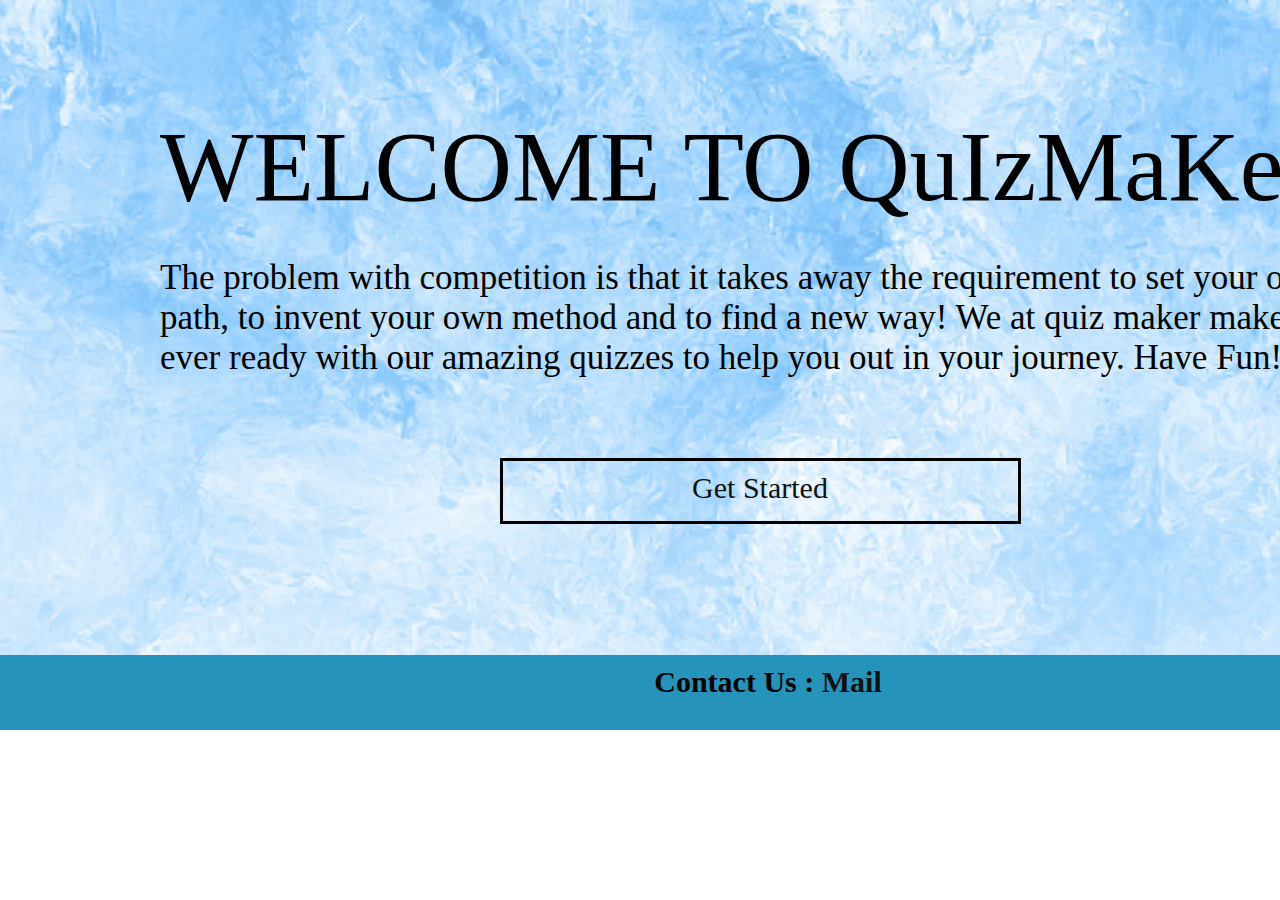
<file: index.html>
<!DOCTYPE html>
<html>
<head>
	<meta charset="utf-8">
	<meta name="viewport" content="width=device-width, initial-scale=1">
	<title>Quiz Maker</title>
    <link rel="stylesheet" href="styles.css">
    <link rel="icon" href="Images/icon.png">
</head>
<body>
    <header id="header">
        <div class="overlay"></div>
        <div class="main">
            <div class="title-and-desc">
                <div class="title">
                    WELCOME TO QuIzMaKeR
                </div>
                <div class="desc">
                    The problem with competition is that it takes away the requirement to set your own path, to invent your own method and to 
                    find a new way! We at quiz maker make you ever ready with our amazing quizzes to help you out in your journey. Have Fun!
                </div>
            </div>
            <a href="subjects.html">
                <div class="start">Get Started</div>
            </a>
        </div>
        <div class="contact">
            <h3>Contact Us : </h3><a target="_blank" href="mailto:quizmaker@gmail.com"><h3 class="mail">Mail</h3></a>
        </div>
    </header>
</body>
</html>
</file>
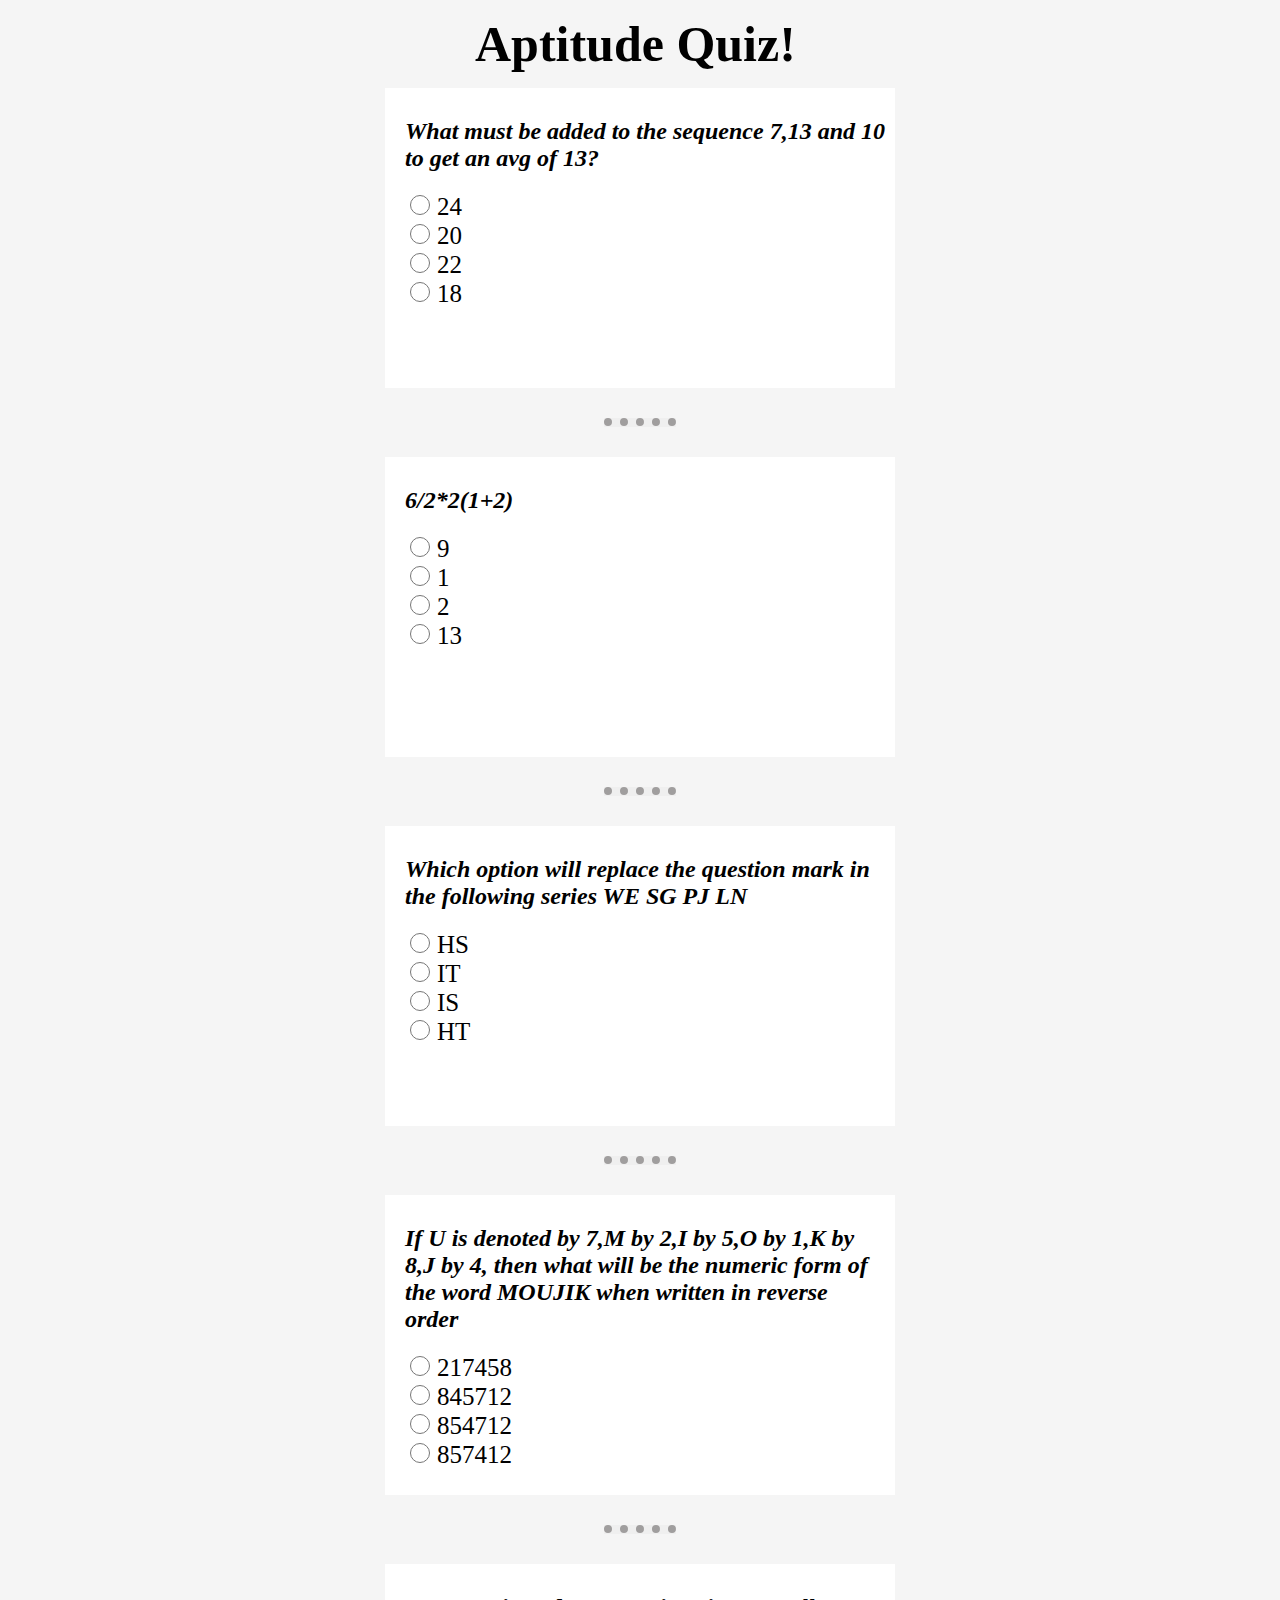
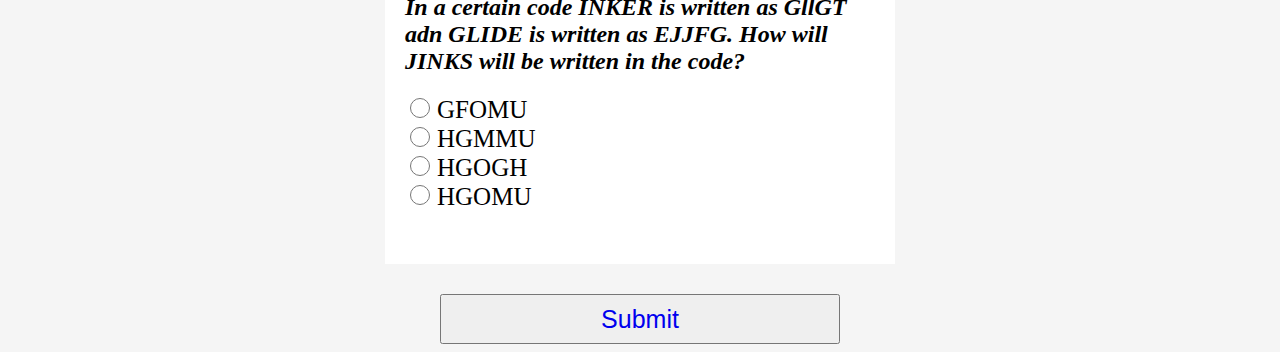
<file: quiz_aptitude.html>
<!DOCTYPE html>
<html>
    <head>
        <meta charset="UTF-8">
        <title>Aptitude Quiz</title>
        <link rel="icon" href="Images/icon.png">
        <style>
            .line {
                  border-style: dotted;
                  height: 0;
                  border-color: rgb(160, 158, 158);
                  display: block;
                  margin: auto;
                  border-top-width: 8px;
                  border-left-width: 0px;
                  padding-bottom: 0px;
                  border-right-width: 0px;
                  border-bottom-width: 0px;
                  width: 72px;;
                  background-color: none;
                  margin-top: 30px;
                  margin-bottom: 30px;
                  }
           
            #div1{
            width: 480px;
            height: 280px;
            display: block;
            padding: 10px;
            margin: auto;
            background-color:white;
            padding-left: 20px;
            
          }
          input[type=radio] {
            width: 20px;
            height: 20px;}
        .heading {
            width: 330px;
            display: block;
            margin: auto;
            margin-top: 15px;
            margin-bottom: 15px;
            font-size: 50px;
        }
          h2{
              font-style:italic;
          }
          
          button {
            display: block;
            width: 400px;
            height: 50px;
            margin: auto;
            margin-top: 30px;
            font-size: 25px;
        }
         button :hover {
             background-color: grey;
         } 

        </style>
        </head>
        <h1 class="heading">Aptitude Quiz!</h1>
        <body style="background-color:WhiteSmoke;">
        <div id="div1" >
            <p><b><h2>What must be added to the sequence 7,13 and 10 to get an avg of 13?</h2></b> </p>
           
            <input type="radio" id="1" name="q1" value="1">
            <label for="html" style="font-size: 25px;">24</label><br>
            <input type="radio" id="2" name="q1" value="2">
            <label for="html" style="font-size: 25px;">20</label><br>
            <input type="radio" id="3" name="q1" value="3">
            <label for="html" style="font-size: 25px;">22</label><br>
            <input type="radio" id="4" name="q1" value="4">
            <label for="html" style="font-size: 25px;">18</label><br>
            <script type="text/javascript">
                function a(){
                    window.marks=0;
                    b();
                }
            </script>
            <script type="text/javascript">
                function b(){
                    if (document.getElementById('3').checked) {
                        window.marks+=1;
                        c();
                    }
                }
            </script>
        </div>
        <button class="line"></button>
        <div id="div1">
            <p><b><i><h2>6/2*2(1+2)</h2> </i></b> </p>
            
            
            <input type="radio" id="5" name="9" value="5">
            <label for="html" style="font-size: 25px;">9</label><br>
            <input type="radio" id="6" name="9" value="6">
            <label for="html" style="font-size: 25px;">1</label><br>
            <input type="radio" id="7" name="9" value="7">
            <label for="html" style="font-size: 25px;">2</label><br>
            <input type="radio" id="8" name="9" value="8">
            <label for="html" style="font-size: 25px;">13</label><br>
            <script type="text/javascript">
                function c(){
                    if (document.getElementById('5').checked) {
                        window.marks+=1;
                        d();
                    }
                }
            </script>
        </div>
       <button class="line"></button>
        <div id="div1">
            <p><b><i><h2>Which option will replace the question mark in the following series WE SG PJ LN </h2> </i></b> </p>
            
            
            <input type="radio" id="9" name="IS" value="9">
            <label for="html" style="font-size: 25px;">HS</label><br>
            <input type="radio" id="10" name="IS" value="10">
            <label for="html" style="font-size: 25px;">IT</label><br>
            <input type="radio" id="11" name="IS" value="11">
            <label for="html" style="font-size: 25px;">IS</label><br>
            <input type="radio" id="12" name="IS" value="12">
            <label for="html" style="font-size: 25px;">HT</label><br>
            <script type="text/javascript">
                function d(){
                    if (document.getElementById('11').checked) {
                        window.marks+=1;
                        e();
                    }
                }
            </script>
        </div>
        <button class="line"></button>
        <div id="div1">
            <p><b><i><h2>If U is denoted by 7,M by 2,I by 5,O by 1,K by 8,J by 4, then what will be the numeric form of the word MOUJIK when written in reverse order</h2> </i></b> </p>
            
            
            <input type="radio" id="13" name="217" value="13">
            <label for="html" style="font-size: 25px;">217458</label><br>
            <input type="radio" id="14" name="217" value="14">
            <label for="html" style="font-size: 25px;">845712</label><br>
            <input type="radio" id="15" name="217" value="15">
            <label for="html" style="font-size: 25px;">854712</label><br>
            <input type="radio" id="16" name="217" value="16">
            <label for="html" style="font-size: 25px;">857412</label><br>
            <script type="text/javascript">
                function e(){
                    if (document.getElementById('13').checked) {
                        window.marks+=1;
                    }
                    f();
                }
            </script>
        </div>
       <button class="line"></button>
        <div id="div1">
            <p><b><i><h2>In a certain code INKER is written as GllGT adn GLIDE is written as EJJFG. How will JINKS will be written in the code?</h2> </i></b> </p>
            
            
            <input type="radio" id="17" name="fav_language" value="17">
            <label for="html" style="font-size: 25px;">GFOMU</label><br>
            <input type="radio" id="18" name="fav_language" value="18">
            <label for="html" style="font-size: 25px;">HGMMU</label><br>
            <input type="radio" id="19" name="fav_language" value="19">
            <label for="html" style="font-size: 25px;">HGOGH</label><br>
            <input type="radio" id="20" name="fav_language" value="20">
            <label for="html" style="font-size: 25px;"> HGOMU</label><br>
            <script type="text/javascript">
                function f(){
                    if (document.getElementById('20').checked) {
                        window.marks+=1;
                    }
                }
            </script>
        </div>
        <button onclick="a()">
            <a href="result.html" style="text-decoration: none;">Submit</a>
        </button>
    </body>
</html>
</file>
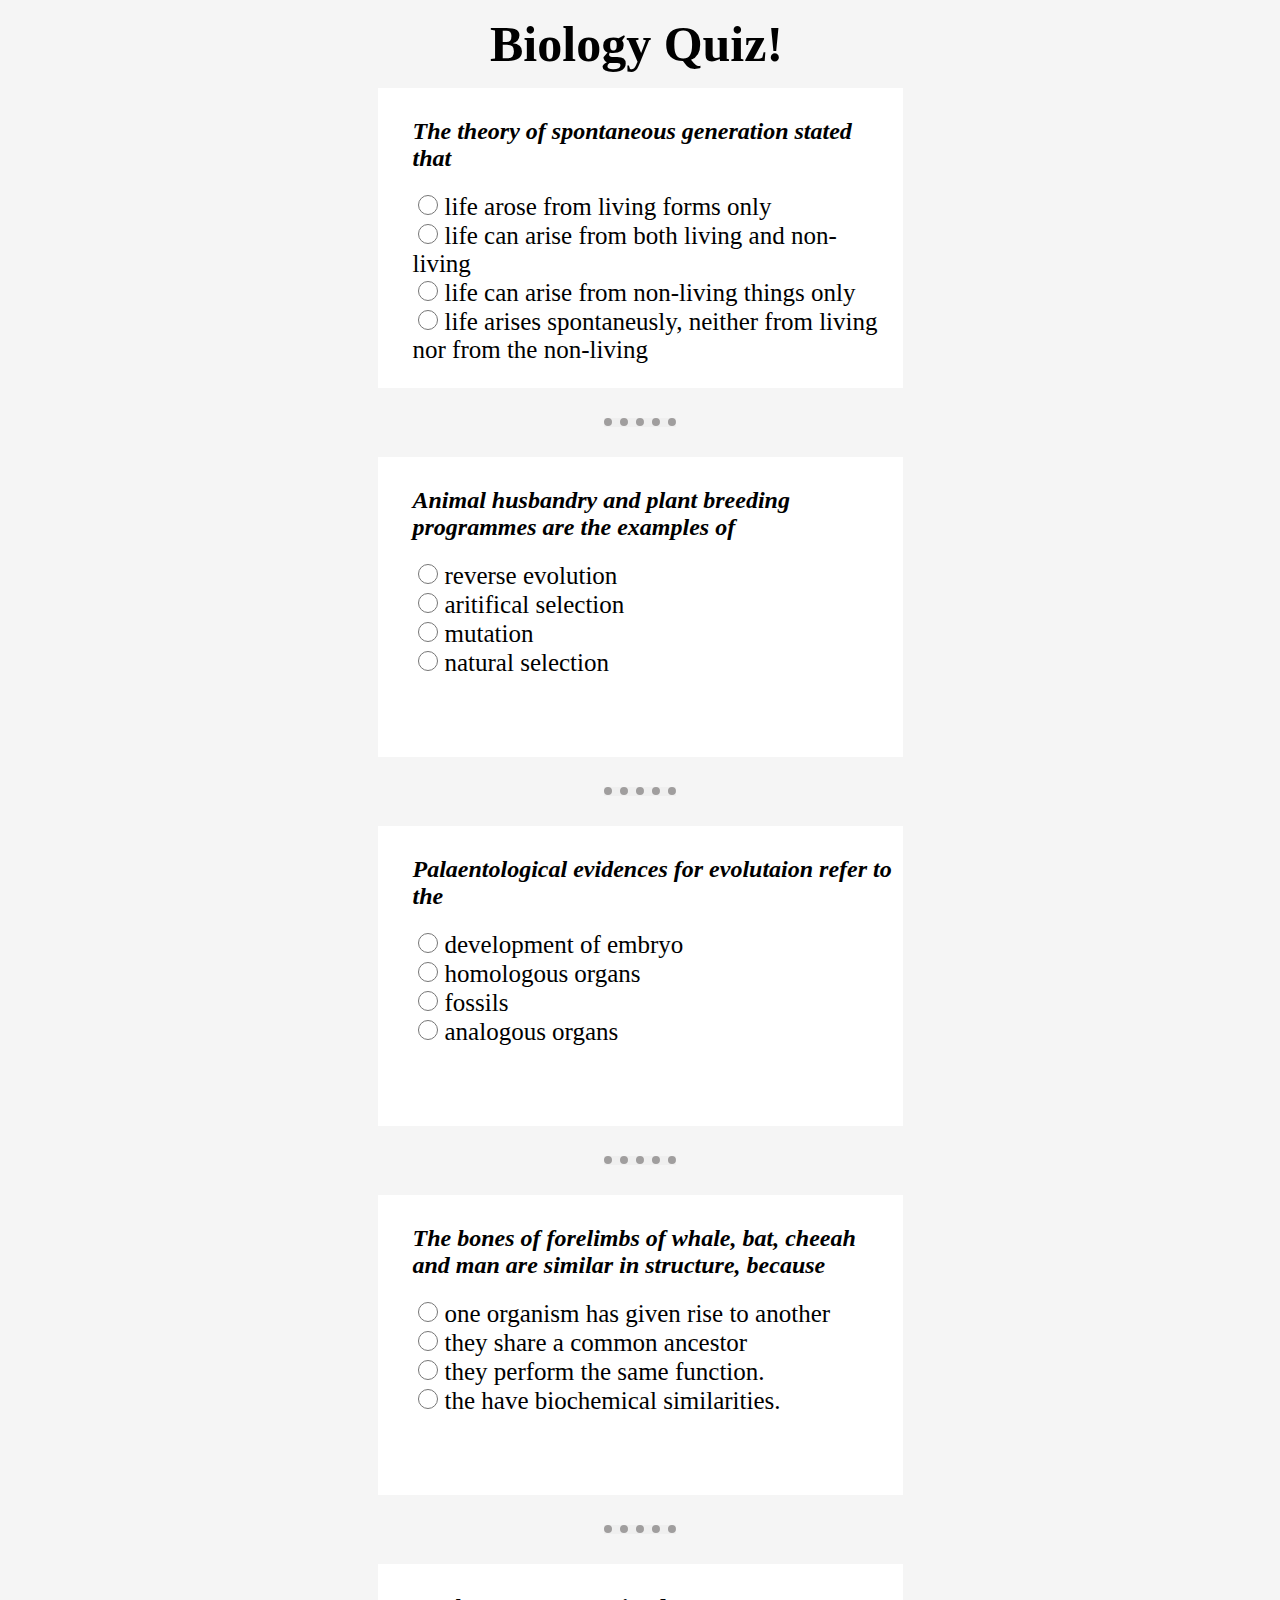
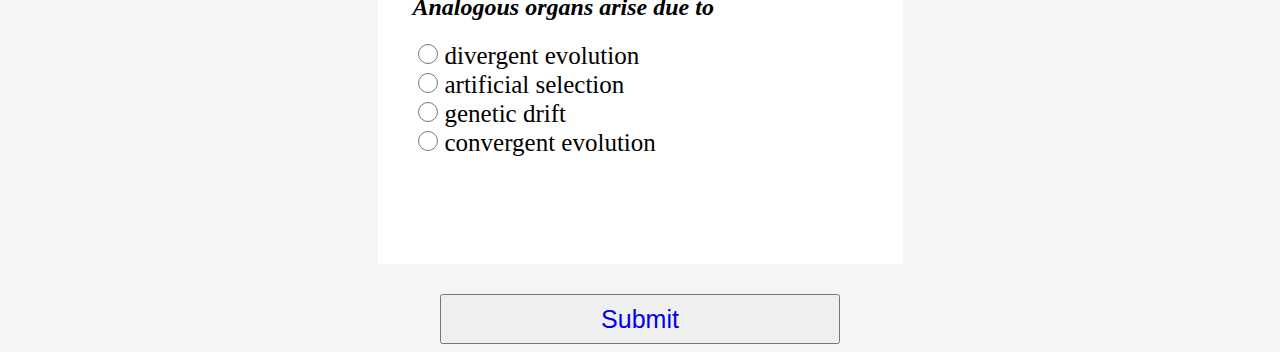
<file: quiz_biology.html>
<!DOCTYPE html>
<html>
    <head>
        <meta charsert="UTF-8">
        <title>Biology Quiz</title>
        <link rel="icon" href="Images/icon.png">
        <link rel="Js" href="timer.js">
        <style>
            .line {
                  border-style: dotted;
                  height: 0;
                  border-color: rgb(160, 158, 158);
                  display: block;
                  margin: auto;
                  border-top-width: 8px;
                  border-left-width: 0px;
                  padding-bottom: 0px;
                  border-right-width: 0px;
                  border-bottom-width: 0px;
                  width: 72px;
                  background-color: none;
                  margin-top: 30px;
                  margin-bottom: 30px;
                  }
           
            #div1{
            width: 480px;
            height: 280px;
            display: block;
            padding: 10px;
            margin: auto;
            background-color:white;
            padding-left: 35px;
            
          }
          input[type=radio] {
            width: 20px;
            height: 20px;}
        .heading {
            width: 300px;
            display: block;
            margin: auto;
            margin-top: 15px;
            margin-bottom: 15px;
            font-size: 50px;
        }
          h2{
              font-style:italic;
          }
          .timer {
              display: block;
              width: 80px;
              font-size: 25px;
              margin: auto;
          }
          button {
            display: block;
            width: 400px;
            height: 50px;
            margin: auto;
            margin-top: 30px;
            font-size: 25px;
        }
         button :hover {
             background-color: grey;
         }

        </style>
        </head>
        
        <h1 class="heading">Biology Quiz!</h1>
        
    <body style="background-color:WhiteSmoke;">
        <div id="div1" >
            <p><b><h2>The theory of spontaneous generation stated that</h2></b> </p>
           
            <input type="radio" id="1" name="first" value="HTML">
            <label for="html" style="font-size: 25px;">life arose from living forms only</label><br>
            <input type="radio" id="2" name="first" value="HTML">
            <label for="html" style="font-size: 25px;">life can arise from both living and non-living</label><br>
            <input type="radio" id="3" name="first" value="HTML">
            <label for="html" style="font-size: 25px;">life can arise from non-living things only</label><br>
            <input type="radio" id="4" name="first" value="HTML">
            <label for="html" style="font-size: 25px;">life arises spontaneusly, neither from living nor from the non-living</label><br>
            <script type="text/javascript">
                function a(){
                    window.marks=0;
                    b();
                }
            </script>
            <script type="text/javascript">
                function b(){
                    if (document.getElementById('3').checked) {
                        window.marks+=1;
                    }
                    c();
                }
            </script>
        </div>
        <button class="line"></button>
        <div id="div1">
            <p><b><i><h2>Animal husbandry and plant breeding programmes are the examples of</h2> </i></b> </p>
            
            
            <input type="radio" id="5" name="second" value="HTML">
            <label for="html" style="font-size: 25px;">reverse evolution</label><br>
            <input type="radio" id="6" name="second" value="HTML">
            <label for="html" style="font-size: 25px;">aritifical selection</label><br>
            <input type="radio" id="7" name="second" value="HTML">
            <label for="html" style="font-size: 25px;">mutation</label><br>
            <input type="radio" id="8" name="second" value="HTML">
            <label for="html" style="font-size: 25px;">natural selection</label><br>
            <script type="text/javascript">
                function c(){
                    if (document.getElementById('8').checked) {
                        window.marks+=1;
                    }
                    d();
                }
            </script>
        </div>
       <button class="line"></button>
        <div id="div1">
            <p><b><i><h2>Palaentological evidences for evolutaion refer to the</h2> </i></b> </p>
            
            
            <input type="radio" id="9" name="third" value="HTML">
            <label for="html" style="font-size: 25px;">development of embryo</label><br>
            <input type="radio" id="10" name="third" value="HTML">
            <label for="html" style="font-size: 25px;">homologous organs</label><br>
            <input type="radio" id="11" name="third" value="HTML">
            <label for="html" style="font-size: 25px;">fossils</label><br>
            <input type="radio" id="12" name="third" value="HTML">
            <label for="html" style="font-size: 25px;">analogous organs</label><br>
            <script type="text/javascript">
                function d(){
                    if (document.getElementById('11').checked) {
                        window.marks+=1;
                    }
                    e();
                }
            </script>
        </div>
        <button class="line"></button>
        <div id="div1">
            <p><b><i><h2>The bones of forelimbs of whale, bat, cheeah and man are similar in structure, because</h2> </i></b> </p>
            
            
            <input type="radio" id="13" name="fourth" value="HTML">
            <label for="html" style="font-size: 25px;">one organism has given rise to another</label><br>
            <input type="radio" id="14" name="fourth" value="HTML">
            <label for="html" style="font-size: 25px;">they share a common ancestor</label><br>
            <input type="radio" id="15" name="fourth" value="HTML">
            <label for="html" style="font-size: 25px;">they perform the same function.</label><br>
            <input type="radio" id="16" name="fourth" value="HTML">
            <label for="html" style="font-size: 25px;">the have biochemical similarities.</label><br>
            <script type="text/javascript">
                function e(){
                    if (document.getElementById('14').checked) {
                        window.marks+=1;
                    }
                    f();
                }
            </script>
        </div>
       <button class="line"></button>
        <div id="div1">
            <p><b><i><h2>Analogous organs arise due to</h2> </i></b> </p>
            
            
            <input type="radio" id="17" name="fifth" value="HTML">
            <label for="html" style="font-size: 25px;">divergent evolution</label><br>
            <input type="radio" id="18" name="fifth" value="HTML">
            <label for="html" style="font-size: 25px;">artificial selection</label><br>
            <input type="radio" id="19" name="fifth" value="HTML">
            <label for="html" style="font-size: 25px;">genetic drift</label><br>
            <input type="radio" id="20" name="fifth" value="HTML">
            <label for="html" style="font-size: 25px;"> convergent evolution</label><br>
            <script type="text/javascript">
                function f(){
                    if (document.getElementById('20').checked) {
                        window.marks+=1;
                    }
                }
            </script>
        </div>
        <button onclick="a()">
            <a href="result.html" style="text-decoration: none;">Submit</a>
        </button>
    </body>
</html>
</file>
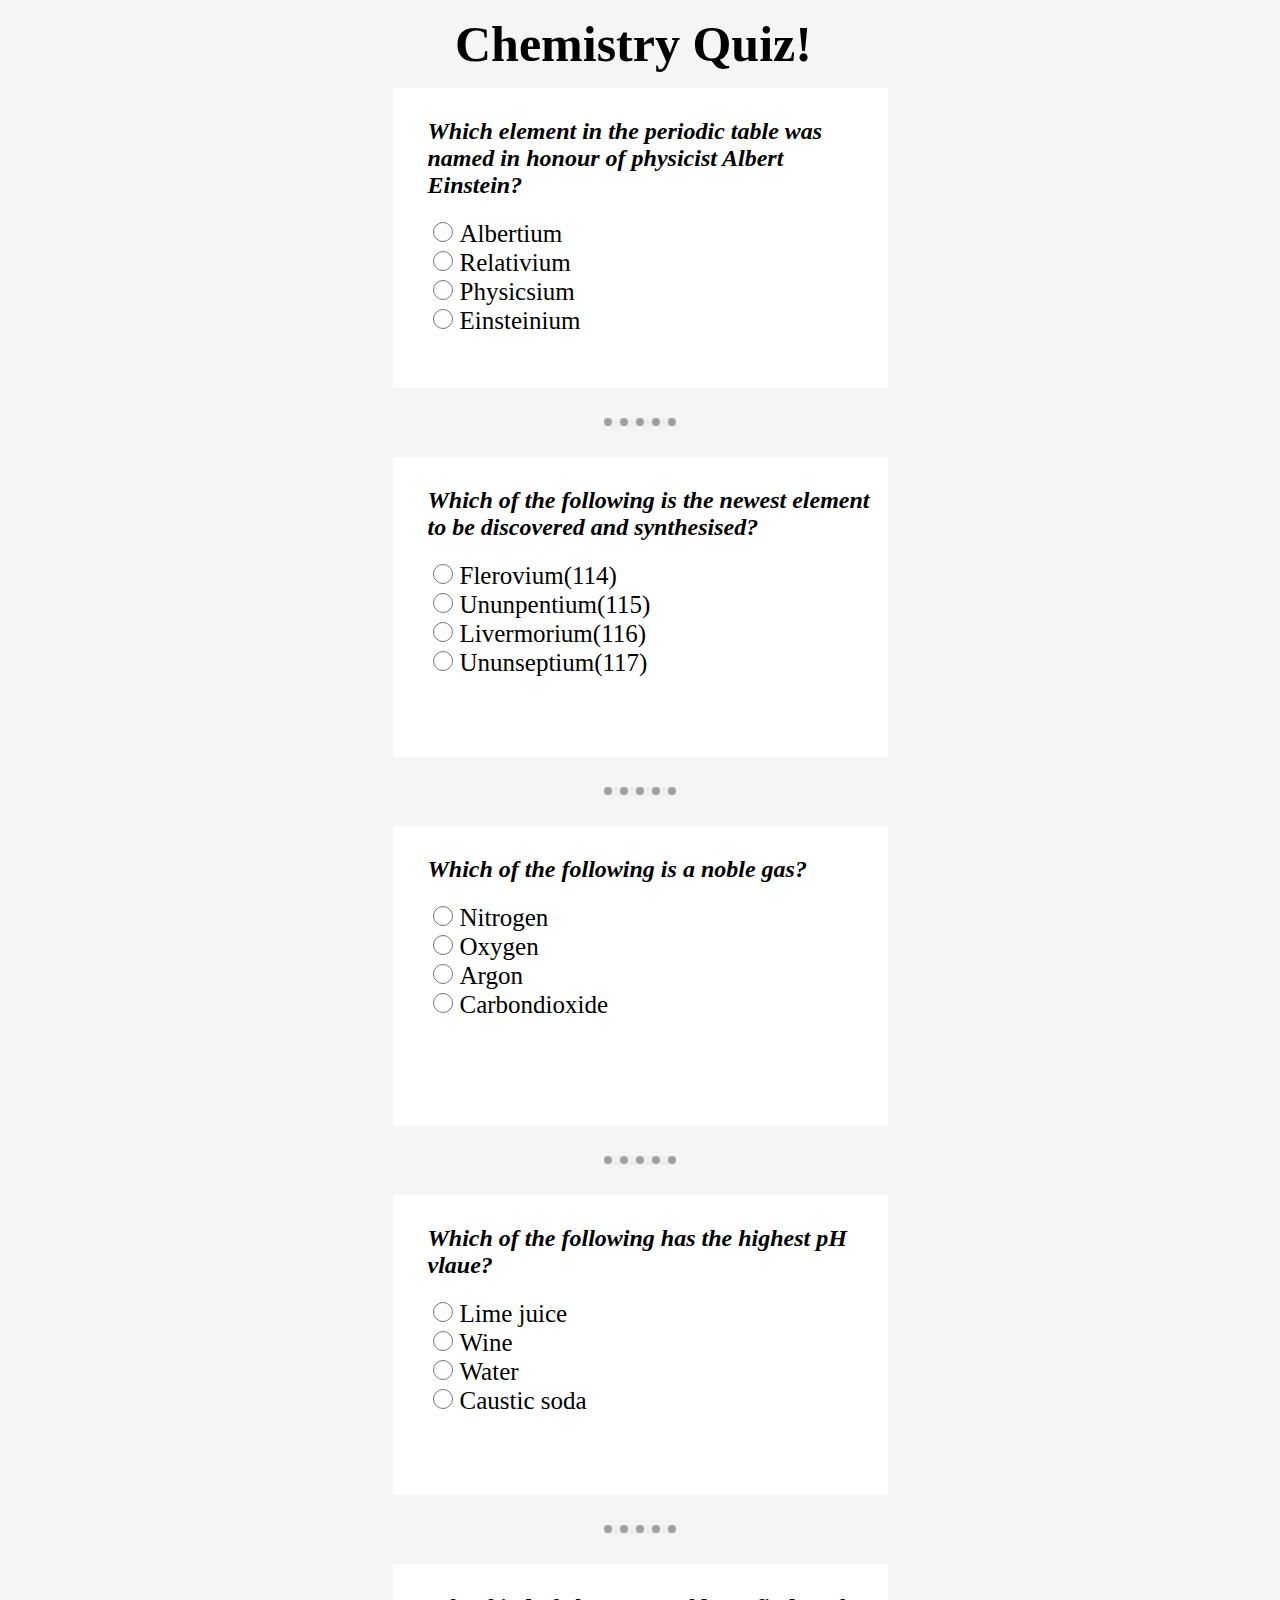
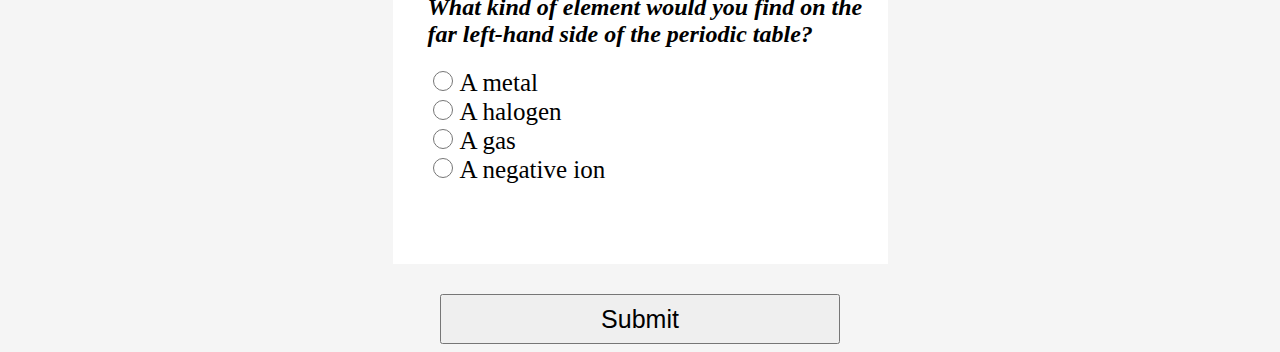
<file: quiz_chem.html>
<!DOCTYPE html>
<html>
    <head>
        <meta charsert="UTF-8">
        <title>Chemistry Quiz</title>
        <link rel="icon" href="Images/icon.png">
        <style>

                .line {
                  border-style: dotted;
                  height: 0;
                  border-color: rgb(160, 158, 158);
                  display: block;
                  margin: auto;
                  border-top-width: 8px;
                  border-left-width: 0px;
                  padding-bottom: 0px;
                  border-right-width: 0px;
                  border-bottom-width: 0px;
                  width: 72px;
                  background-color: none;
                  margin-top: 30px;
                  margin-bottom: 30px;
                  }
           
            #div1{
            width: 450px;
            height: 280px;
            display: block;
            padding: 10px;
            margin: auto;
            background-color:white;
            padding-left: 35px;
            
          }
          input[type=radio] {
            width: 20px;
            height: 20px;}
        .heading {
            width: 370px;
            display: block;
            margin: auto;
            margin-top: 15px;
            margin-bottom: 15px;
            font-size: 50px;
        }
          h2{
              font-style:italic;
          }
          
        button {
            display: block;
            width: 400px;
            height: 50px;
            margin: auto;
            margin-top: 30px;
            font-size: 25px;
        }
         button :hover {
             background-color: grey;
         }

        </style>
        </head>
        <h1 class="heading">Chemistry Quiz!</h1>
    <body style="background-color:WhiteSmoke;">

        <div id="div1">
            <p><b><h2>Which element in the periodic table was named in honour of physicist Albert Einstein?</h2></b> </p>
            <input type="radio" id="1" name="q1" value="1">
            <label for="html" style="font-size: 25px;">Albertium</label><br>
            <input type="radio" id="2" name="q1" value="2">
            <label for="html" style="font-size: 25px;">Relativium</label><br>
            <input type="radio" id="3" name="q1" value="3">
            <label for="html" style="font-size: 25px;">Physicsium</label><br>
            <input type="radio" id="4" name="q1" value="4">
            <label for="html" style="font-size: 25px;">Einsteinium</label><br>
            <script type="text/javascript">
                function a(){
                    window.marks=0;
                    b();
                }
            </script>
            <script type="text/javascript">
                function b(){
                    if (document.getElementById('4').checked) {
                        window.marks+=1;
                    }
                    c();
                }
            </script>
        </div>
        <button class="line"></button>
        <div id="div1">
            <p><b><i><h2>Which of the following is the newest element to be discovered and synthesised? </h2> </i></b> </p>
            <input type="radio" id="5" name="q2" value="4">
            <label for="html" style="font-size: 25px;">Flerovium(114)</label><br>
            <input type="radio" id="6" name="q2" value="6">
            <label for="html" style="font-size: 25px;">Ununpentium(115)</label><br>
            <input type="radio" id="7" name="q2" value="7">
            <label for="html" style="font-size: 25px;">Livermorium(116)</label><br>
            <input type="radio" id="8" name="q2" value="8">
            <label for="html" style="font-size: 25px;">Ununseptium(117)</label><br>
            <script type="text/javascript">
                function c(){
                    if (document.getElementById('8').checked) {
                        window.marks+=1;
                    }
                    d();
                }
            </script>
        </div>
        <button class="line"></button>
        <div id="div1">
            <p><b><i><h2>Which of the following is a noble gas?</h2> </i></b> </p>
            <input type="radio" id="9" name="q3" value="9">
            <label for="html" style="font-size: 25px;">Nitrogen</label><br>
            <input type="radio" id="10" name="q3" value="10">
            <label for="html" style="font-size: 25px;">Oxygen</label><br>
            <input type="radio" id="11" name="q3" value="4">
            <label for="html" style="font-size: 25px;">Argon</label><br>
            <input type="radio" id="12" name="q3" value="12">
            <label for="html" style="font-size: 25px;">Carbondioxide</label><br>
            <script type="text/javascript">
                function d(){
                    if (document.getElementById('11').checked) {
                        window.marks+=1;
                    }
                    e();
                }
            </script>
        </div>
        <button class="line"></button>
        <div id="div1">
            <p><b><i><h2>Which of the following has the highest pH vlaue?</h2> </i></b> </p>
            <input type="radio" id="13" name="q4" value="13">
            <label for="html" style="font-size: 25px;">Lime juice</label><br>
            <input type="radio" id="14" name="q4" value="14">
            <label for="html" style="font-size: 25px;">Wine</label><br>
            <input type="radio" id="15" name="q4" value="15">
            <label for="html" style="font-size: 25px;">Water</label><br>
            <input type="radio" id="16" name="q4" value="4">
            <label for="html" style="font-size: 25px;">Caustic soda</label><br>
            <script type="text/javascript">
                function e(){
                    if (document.getElementById('16').checked) {
                        window.marks+=1;
                    }
                    f();
                }
            </script>
        </div>
        <button class="line"></button>
        <div id="div1">
            <p><b><i><h2>What kind of element would you find on the far left-hand side of the periodic table?</h2> </i></b> </p>
            <input type="radio" id="17" name="q5" value="4">
            <label for="html" style="font-size: 25px;">A metal</label><br>
            <input type="radio" id="18" name="q5" value="18">
            <label for="html" style="font-size: 25px;">A halogen</label><br>
            <input type="radio" id="19" name="q5" value="19">
            <label for="html" style="font-size: 25px;">A gas</label><br>
            <input type="radio" id="20" name="q5" value="20">
            <label for="html" style="font-size: 25px;">A negative ion</label><br>
            <script type="text/javascript">
                function f(){
                    if (document.getElementById('17').checked) {
                        window.marks+=1;
                    }
                    return window.marks;
                }
                document.getElementById("ans").innerHTML = window.marks;
            </script>
        </div>
        <button onclick="a()">
            <a style="text-decoration: none;">Submit</a>
        </button>
    </body>          
</html>
</file>
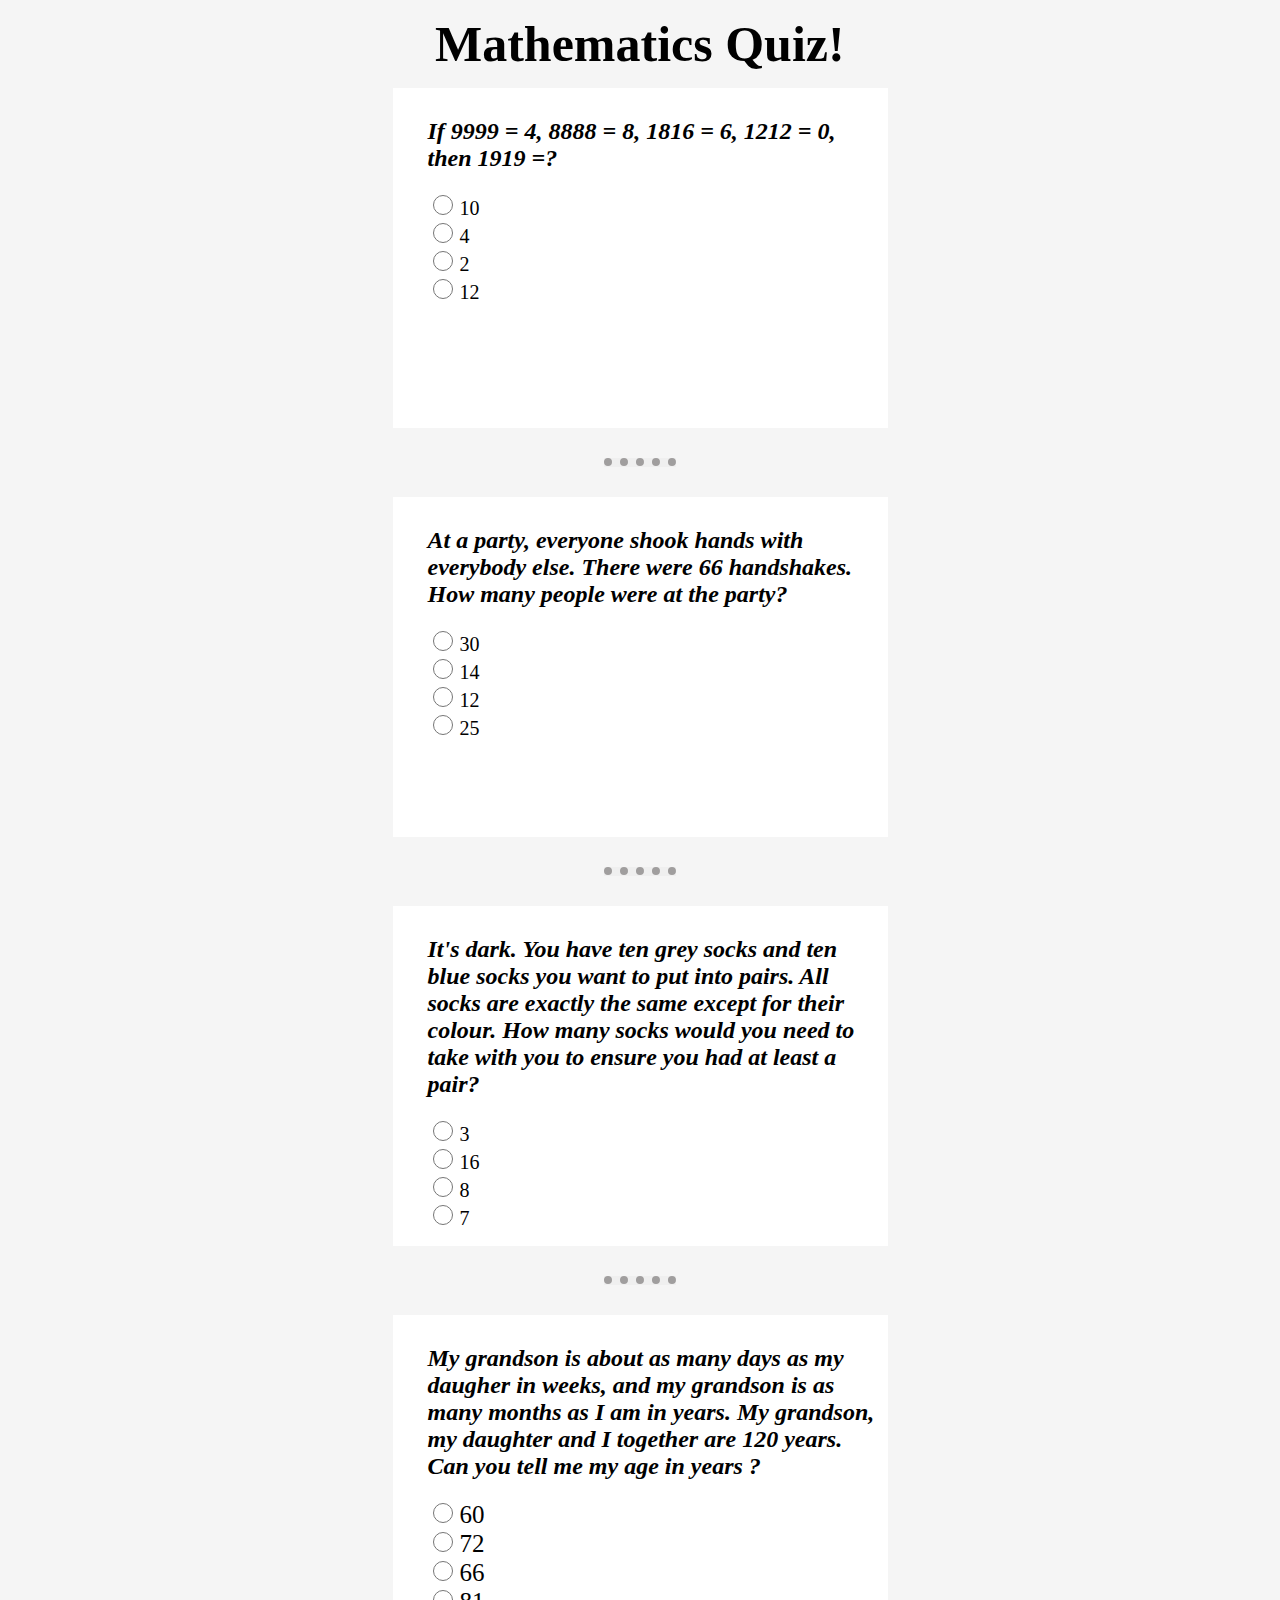
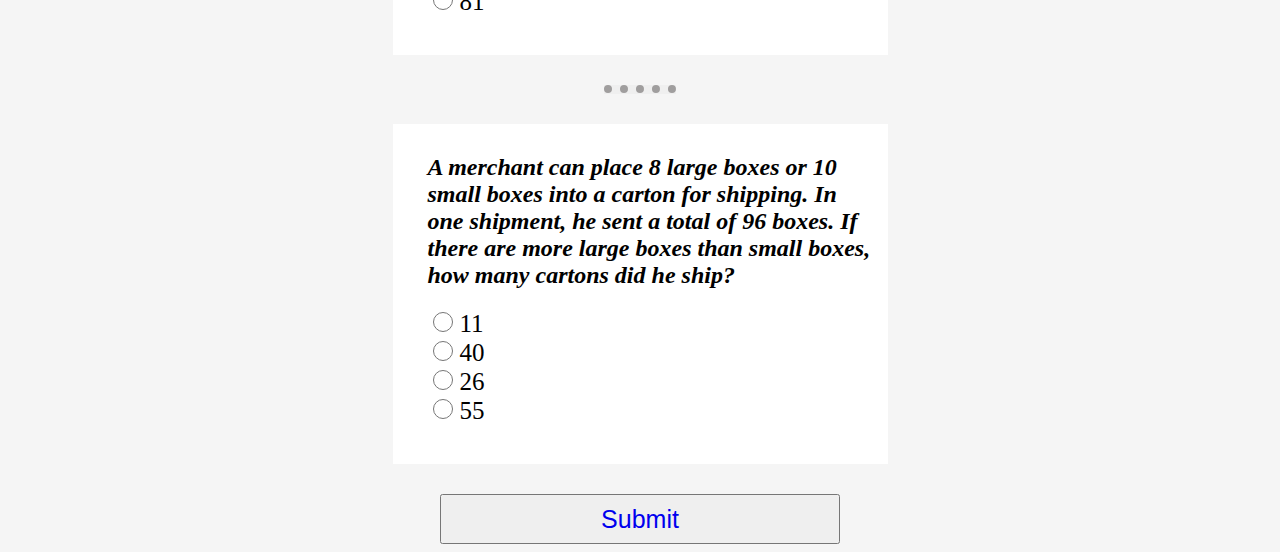
<file: quiz_math.html>
<!DOCTYPE html>
<html>
    <head>
        <meta charsert="UTF-8">
        <title>Mathematics Quiz</title>
        <link rel="icon" href="Images/icon.png">
        <style>
           
           .line {
                  border-style: dotted;
                  height: 0;
                  border-color: rgb(160, 158, 158);
                  display: block;
                  margin: auto;
                  border-top-width: 8px;
                  border-left-width: 0px;
                  padding-bottom: 0px;
                  border-right-width: 0px;
                  border-bottom-width: 0px;
                  width: 72px;
                  background-color: none;
                  margin-top: 30px;
                  margin-bottom: 30px;
                  }
           
            #div1{
            width: 450px;
            height: 320px;
            display: block;
            padding: 10px;
            margin: auto;
            background-color:white;
            padding-left: 35px;
            
          }
          input[type=radio] {
            width: 20px;
            height: 20px;}
        .heading {
            width: 410px;
            display: block;
            margin: auto;
            margin-top: 15px;
            margin-bottom: 15px;
            font-size: 50px;
        }
          h2{
              font-style:italic;
          }
          
          button {
            display: block;
            width: 400px;
            height: 50px;
            margin: auto;
            margin-top: 30px;
            font-size: 25px;
        }
         button :hover {
             background-color: grey;
         }

        </style>
        </head>
        <h1 class="heading">Mathematics Quiz!</h1>
    <body style="background-color:WhiteSmoke;">
        <div id="div1" >
            <p><b><h2>If 9999 = 4, 8888 = 8, 1816 = 6, 1212 = 0, then 1919 =?</h2></b> </p>
            <input type="radio" id="html" name="q1" value="1">
            <label for="html" style="font-size: 20px;">10</label><br>
            <input type="radio" id="2" name="q1" value="2">
            <label for="html" style="font-size: 20px;">4</label><br>
            <input type="radio" id="3" name="q2" value="3">
            <label for="html" style="font-size: 20px;">2</label><br>
            <input type="radio" id="4" name="q1" value="4">
            <label for="html" style="font-size: 20px;">12</label><br>
            <script type="text/javascript">
                function a(){
                    window.marks=0;
                    b();
                }
            </script>
            <script type="text/javascript">
                function b(){
                    if (document.getElementById('4').checked) {
                        window.marks+=1;
                        c();
                    }
                }
            </script>
        </div>
        <button class="line"></button>
        <div id="div1">
            <p><b><i><h2>At a party, everyone shook hands with everybody else. There were 66 handshakes. How many people were at the party? </h2> </i></b> </p>
            
            <input type="radio" id="5" name="q2" value="5">
            <label for="html" style="font-size: 20px;">30</label><br>
            <input type="radio" id="6" name="q2" value="6">
            <label for="html" style="font-size: 20px;">14</label><br>
            <input type="radio" id="7" name="q2" value="7">
            <label for="html" style="font-size: 20px;">12</label><br>
            <input type="radio" id="8" name="q2" value="8">
            <label for="html" style="font-size: 20px;">25</label><br>
            <script type="text/javascript">
                function c(){
                    if (document.getElementById('8').checked) {
                        window.marks+=1;
                        d();
                    }
                }
            </script>
        </div>
        <button class="line"></button>
        <div id="div1">
            <p><b><i><h2>It's dark. You have ten grey socks and ten blue socks you want to put into pairs. All socks are exactly the same except for their colour. How many socks would you need to take with you to ensure you had at least a pair?</h2> </i></b> </p>
            
            <input type="radio" id="9" name="q3" value="9">
            <label for="html" style="font-size: 20px;">3</label><br>
            <input type="radio" id="10" name="q3" value="10">
            <label for="html" style="font-size: 20px;">16</label><br>
            <input type="radio" id="11" name="q3" value="11">
            <label for="html" style="font-size: 20px;">8</label><br>
            <input type="radio" id="12" name="q3" value="12">
            <label for="html" style="font-size: 20px;">7</label><br>
            <script type="text/javascript">
                function d(){
                    if (document.getElementById('11').checked) {
                        window.marks+=1;
                        e();
                    }
                }
            </script>
        </div>
        <button class="line"></button>
        <div id="div1">
            <p><b><i><h2>My grandson is about as many days as my daugher in weeks, and my grandson is as many months as I am in years. My grandson, my daughter and I together are 120 years. Can you tell me my age in years ? </h2> </i></b> </p>
            
            <input type="radio" id="13" name="q4" value="13">
            <label for="html" style="font-size: 25px;">60</label><br>
            <input type="radio" id="14" name="q4" value="14">
            <label for="html" style="font-size: 25px;">72</label><br>
            <input type="radio" id="15" name="q4" value="15">
            <label for="html" style="font-size: 25px;">66</label><br>
            <input type="radio" id="16" name="q4" value="16">
            <label for="html" style="font-size: 25px;">81</label><br>
            <script type="text/javascript">
                function e(){
                    if (document.getElementById('16').checked) {
                        window.marks+=1;
                    }
                    f();
                }
            </script>
        </div>
        <button class="line"></button>
        <div id="div1">
            <p><b><i><h2>A merchant can place 8 large boxes or 10 small boxes into a carton for shipping. In one shipment, he sent a total of 96 boxes. If there are more large boxes than small boxes, how many cartons did he ship?</h2> </i></b> </p>
            
            <input type="radio" id="17" name="q5" value="17">
            <label for="html" style="font-size: 25px;">11</label><br>
            <input type="radio" id="18" name="q5" value="18">
            <label for="html" style="font-size: 25px;">40</label><br>
            <input type="radio" id="19" name="q5" value="19">
            <label for="html" style="font-size: 25px;">26</label><br>
            <input type="radio" id="20" name="q5" value="20">
            <label for="html" style="font-size: 25px;">55</label><br>
        </div>
        <script type="text/javascript">
                function f(){
                    if (document.getElementById('19').checked) {
                        window.marks+=1;
                    }
                }
        </script>
        <button onclick="a()">
            <a href="result.html" style="text-decoration: none;">Submit</a>
        </button>
    </body>
</html>
</file>
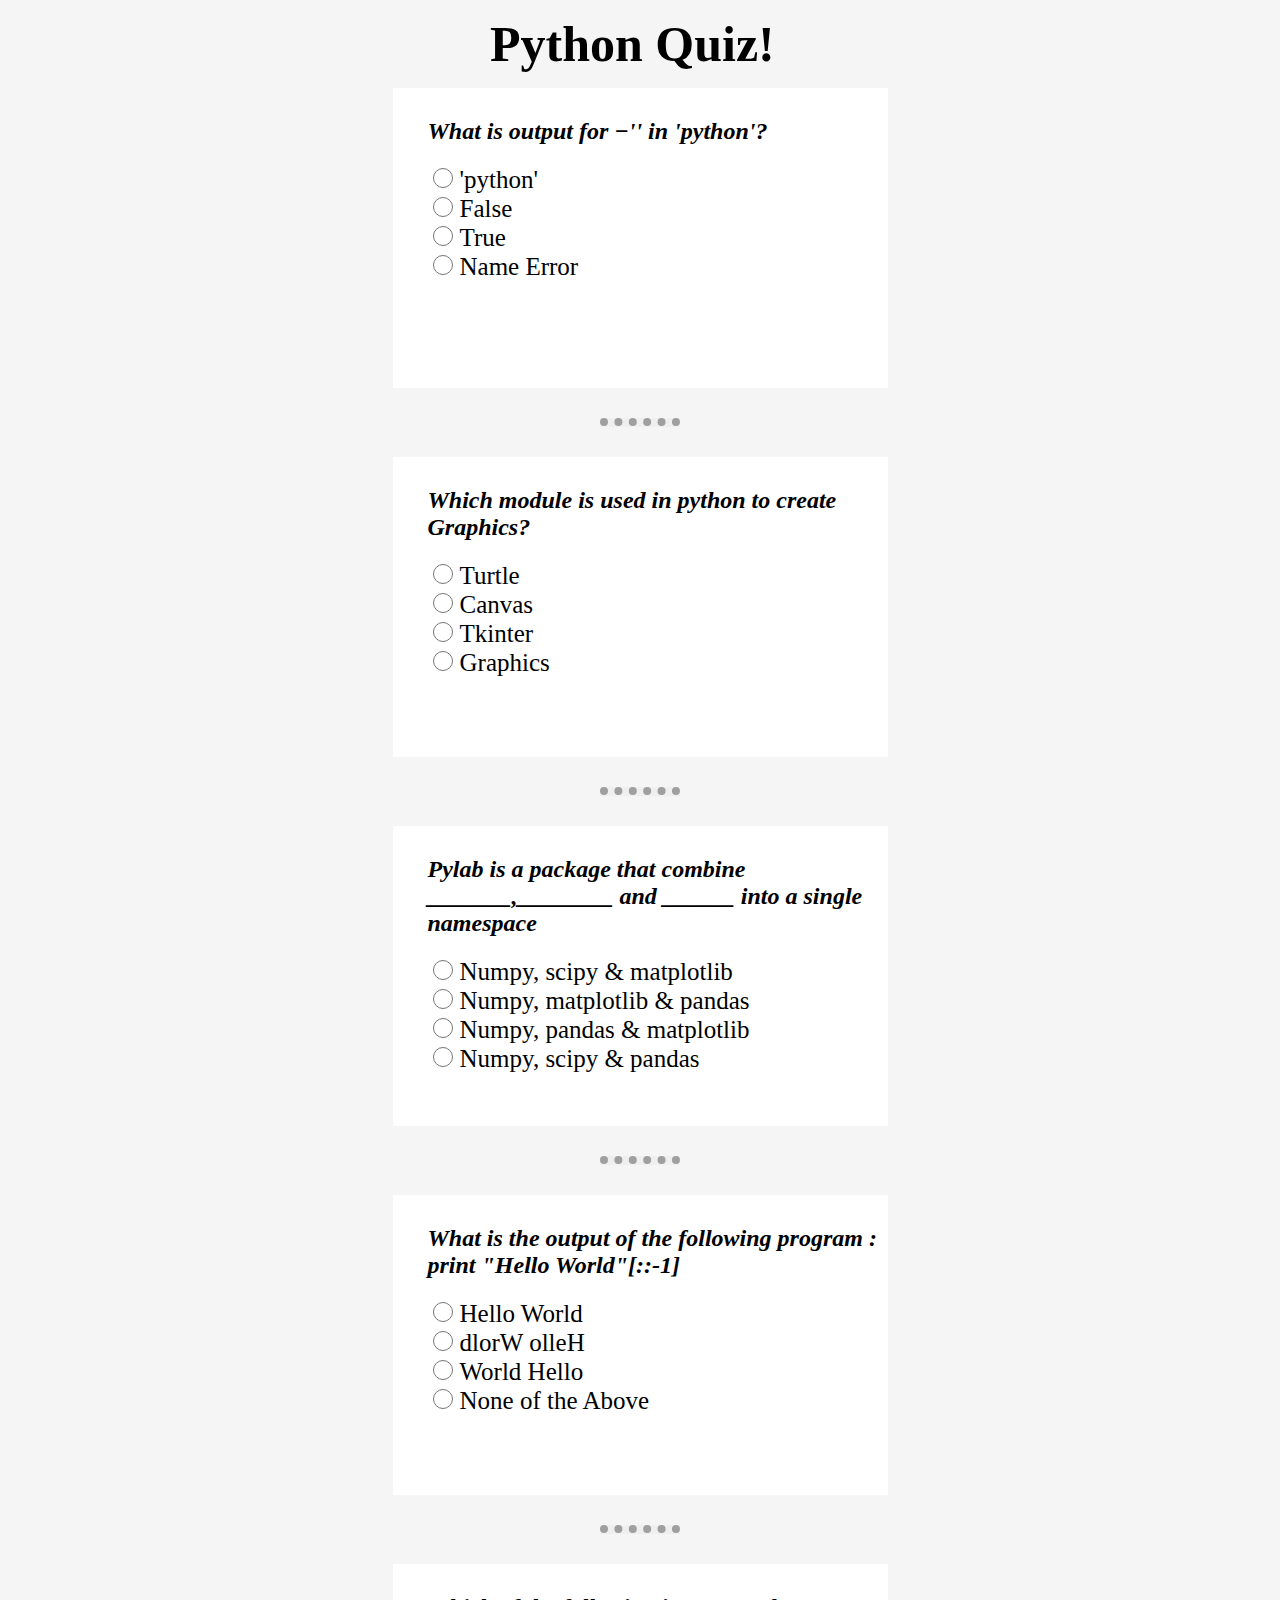
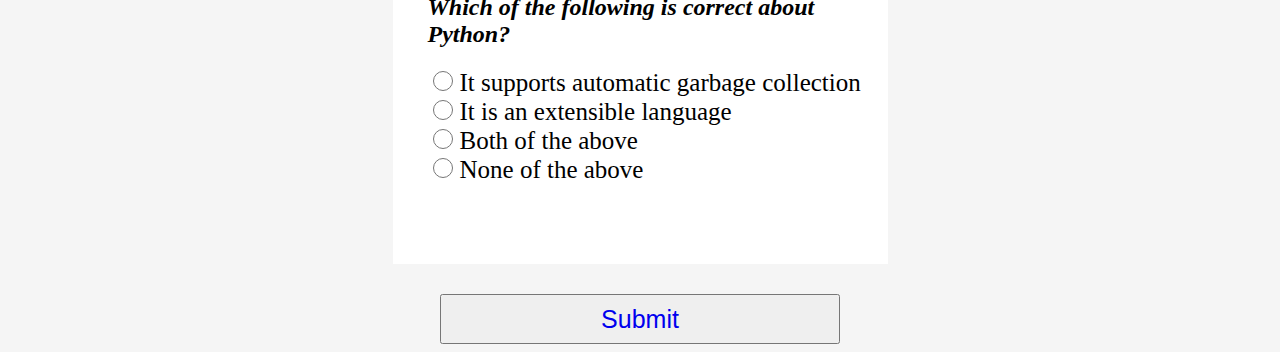
<file: quiz_python.html>
<!DOCTYPE html>
<html>
    <head>
        <meta charsert="UTF-8">
        <title>Python Quiz</title>
        <link rel="icon" href="Images/icon.png">
        <style>

            .heading {
                width: 300px;
                display: block;
                margin: auto;
                margin-top: 15px;
                margin-bottom: 15px;
                font-size: 50px;
            }
           
            #div1{
            width: 450px;
            height: 280px;
            display: block;
            padding: 10px;
            margin: auto;
            background-color:white;
            padding-left: 35px;
            
          }
          input[type=radio] {
            width: 20px;
            height: 20px;}
          h2{
              font-style:italic;
          }

          .line {
            border-style: dotted;
            height: 0;
            border-color: rgb(160, 158, 158);
            display: block;
            margin: auto;
            border-top-width: 8px;
            border-left-width: 0px;
            padding-bottom: 0px;
            border-right-width: 0px;
            border-bottom-width: 0px;
            width: 80px;;
            background-color: none;
            margin-top: 30px;
            margin-bottom: 30px;

          }
           button {
            display: block;
            width: 400px;
            height: 50px;
            margin: auto;
            margin-top: 30px;
            font-size: 25px;
        }
         button :hover {
             background-color: grey;
         }
         

        </style>
        </head>
        <h1 class="heading">Python Quiz!</h1>
        <body style="background-color:WhiteSmoke;">
        <div id="div1" >
            <p><b><h2>What is output for −'' in 'python'?</h2></b> </p>
            
            <input type="radio" id="1" name="first" value="HTML">
            <label for="html" style="font-size: 25px;">'python'</label><br>
            <input type="radio" id="2" name="first" value="HTML">
            <label for="html" style="font-size: 25px;">False</label><br>
            <input type="radio" id="3" name="first" value="HTML">
            <label for="html" style="font-size: 25px;">True</label><br>
            <input type="radio" id="4" name="first" value="HTML">
            <label for="html" style="font-size: 25px;">Name Error</label><br>
            <script type="text/javascript">
                function a(){
                    window.marks=0;
                    b();
                }
            </script>
            <script type="text/javascript">
                function b(){
                    if (document.getElementById('3').checked) {
                        window.marks+=1;
                    }
                    c();
                }
            </script>
        </div>
        <button class="line"></button>
        <div id="div1">
            <p><b><i><h2>Which module is used in python to create Graphics?</h2> </i></b> </p>
           
            
            <input type="radio" id="5" name="second" value="HTML">
            <label for="html" style="font-size: 25px;">Turtle</label><br>
            <input type="radio" id="6" name="second" value="HTML">
            <label for="html" style="font-size: 25px;">Canvas</label><br>
            <input type="radio" id="7" name="second" value="HTML">
            <label for="html" style="font-size: 25px;">Tkinter</label><br>
            <input type="radio" id="8" name="second" value="HTML">
            <label for="html" style="font-size: 25px;">Graphics</label><br>
            <script type="text/javascript">
                function c(){
                    if (document.getElementById('5').checked) {
                        window.marks+=1;
                    }
                    d();
                }
            </script>
        </div>
       <button class="line"></button>
        <div id="div1">
            <p><b><i><h2>Pylab is a package that combine _______,________ and ______ into a single namespace</h2> </i></b> </p>
            
            
            <input type="radio" id="9" name="third" value="HTML">
            <label for="html" style="font-size: 25px;">Numpy, scipy & matplotlib</label><br>
            <input type="radio" id="10" name="third" value="HTML">
            <label for="html" style="font-size: 25px;">Numpy, matplotlib & pandas</label><br>
            <input type="radio" id="11" name="third" value="HTML">
            <label for="html" style="font-size: 25px;">Numpy, pandas & matplotlib</label><br>
            <input type="radio" id="12" name="third" value="HTML">
            <label for="html" style="font-size: 25px;">Numpy, scipy & pandas</label><br>
            <script type="text/javascript">
                function d(){
                    if (document.getElementById('9').checked) {
                        window.marks+=1;
                    }
                    e();
                }
            </script>
        </div>
        <button class="line"></button>
        <div id="div1">
            <p><b><i><h2>What is the output of the following program : print "Hello World"[::-1]</h2> </i></b> </p>
            
            
            <input type="radio" id="13" name="fouth" value="HTML">
            <label for="html" style="font-size: 25px;">Hello World</label><br>
            <input type="radio" id="14" name="fourth" value="HTML">
            <label for="html" style="font-size: 25px;">dlorW olleH</label><br>
            <input type="radio" id="15" name="fourth" value="HTML">
            <label for="html" style="font-size: 25px;">World Hello</label><br>
            <input type="radio" id="16" name="fourth" value="HTML">
            <label for="html" style="font-size: 25px;">None of the Above</label><br>
            <script type="text/javascript">
                function e(){
                    if (document.getElementById('14').checked) {
                        window.marks+=1;
                    }
                    f();
                }
            </script>
        </div>
        <button class="line"></button>
        <div id="div1">
            <p><b><i><h2>Which of the following is correct about Python?</h2> </i></b> </p>
            
            
            <input type="radio" id="17" name="fifth" value="HTML">
            <label for="html" style="font-size: 25px;">It supports automatic garbage collection</label><br>
            <input type="radio" id="18" name="fifth" value="HTML">
            <label for="html" style="font-size: 25px;">It is an extensible language</label><br>
            <input type="radio" id="19" name="fifth" value="HTML">
            <label for="html" style="font-size: 25px;">Both of the above</label><br>
            <input type="radio" id="20" name="fifth" value="HTML">
            <label for="html" style="font-size: 25px;">None of the above</label><br>
            
            <script type="text/javascript">
                function f(){
                    if (document.getElementById('19').checked) {
                        window.marks+=1;
                    }
                }
            </script>
        </div>
        <button onclick="a()">
            <a href="result.html" style="text-decoration: none;">Submit</a>
        </button>
    </body>
</html>
</file>
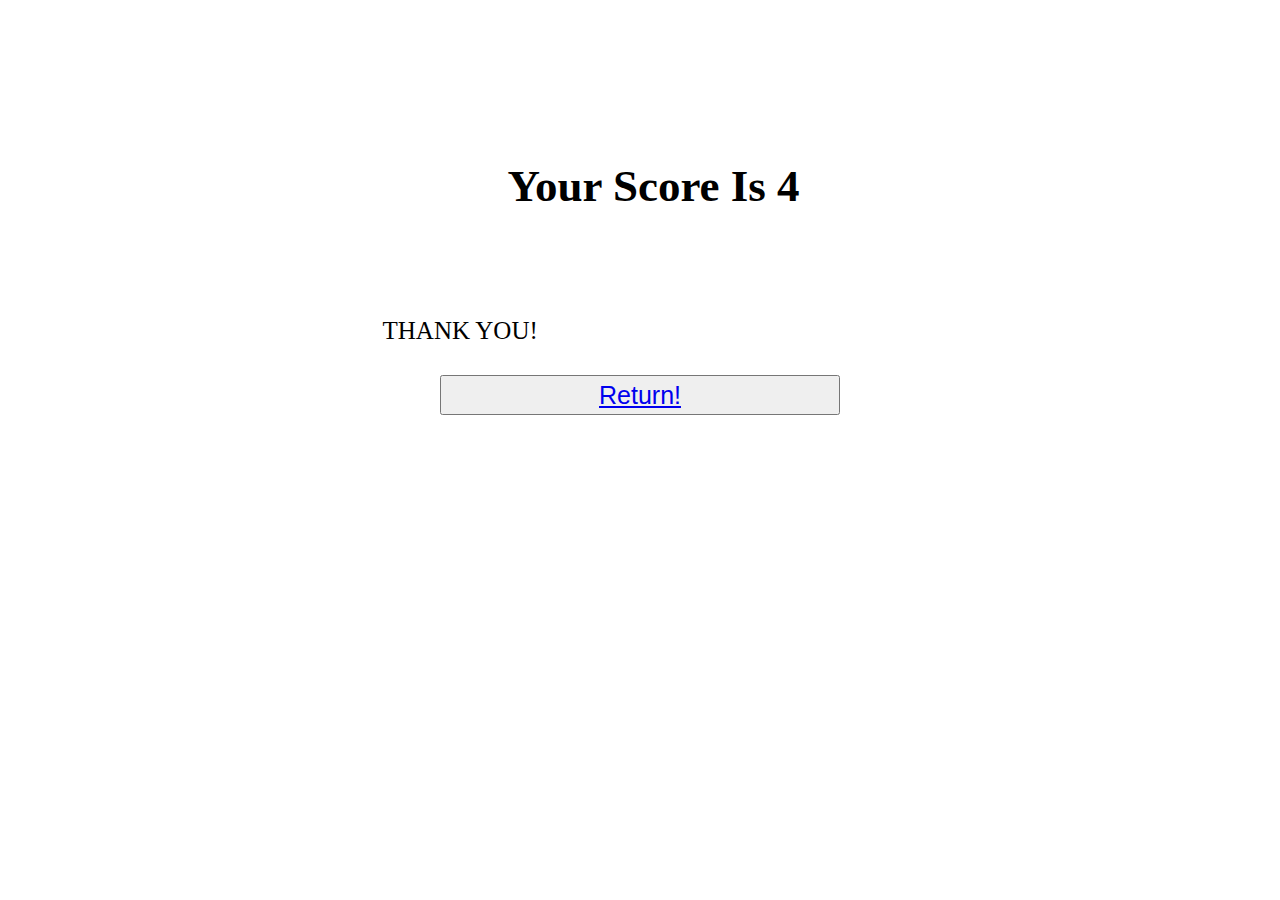
<file: result.html>
<!DOCTYPE html>
<html lang="en">
<head>
    <meta charset="UTF-8">
    <meta http-equiv="X-UA-Compatible" content="IE=edge">
    <meta name="viewport" content="width=device-width, initial-scale=1.0">
    <link rel="icon" href="Images/icon.png">
    <link rel="JS" href="./server/final.js">
    <title>Score</title>
    <style>
        button {
            display: block;
            width: 400px;
            height: 40px;
            margin: auto;
            margin-top: 30px;
            font-size: 25px;
        }
        button :hover {
             background-color: grey;
        }
        .result {
            width: 515px;
            margin: auto;
            margin-top: 160px;
        } 
        h2 {
            font-size: 45px;
            margin-left: 125px;
        }
        h1 {
            font-size: 40px;
        }
        p {
            font-size: 25px;
            margin-top: 105px;
            width: 570px;
        }
    </style>
</head>
<body>
    <div class="result">
        <h2>Your Score Is 4</h2>

        <p id ="demo">THANK YOU!</p>
      <script>
          let m = Math.floor((Math.random()*5) + 1);
          document.getElementById("ans").innerHTML = m;
      </script>
        <button type="button"><a href="./subjects.html">Return!</a></button>
    </div>
</body>
</html>
</file>
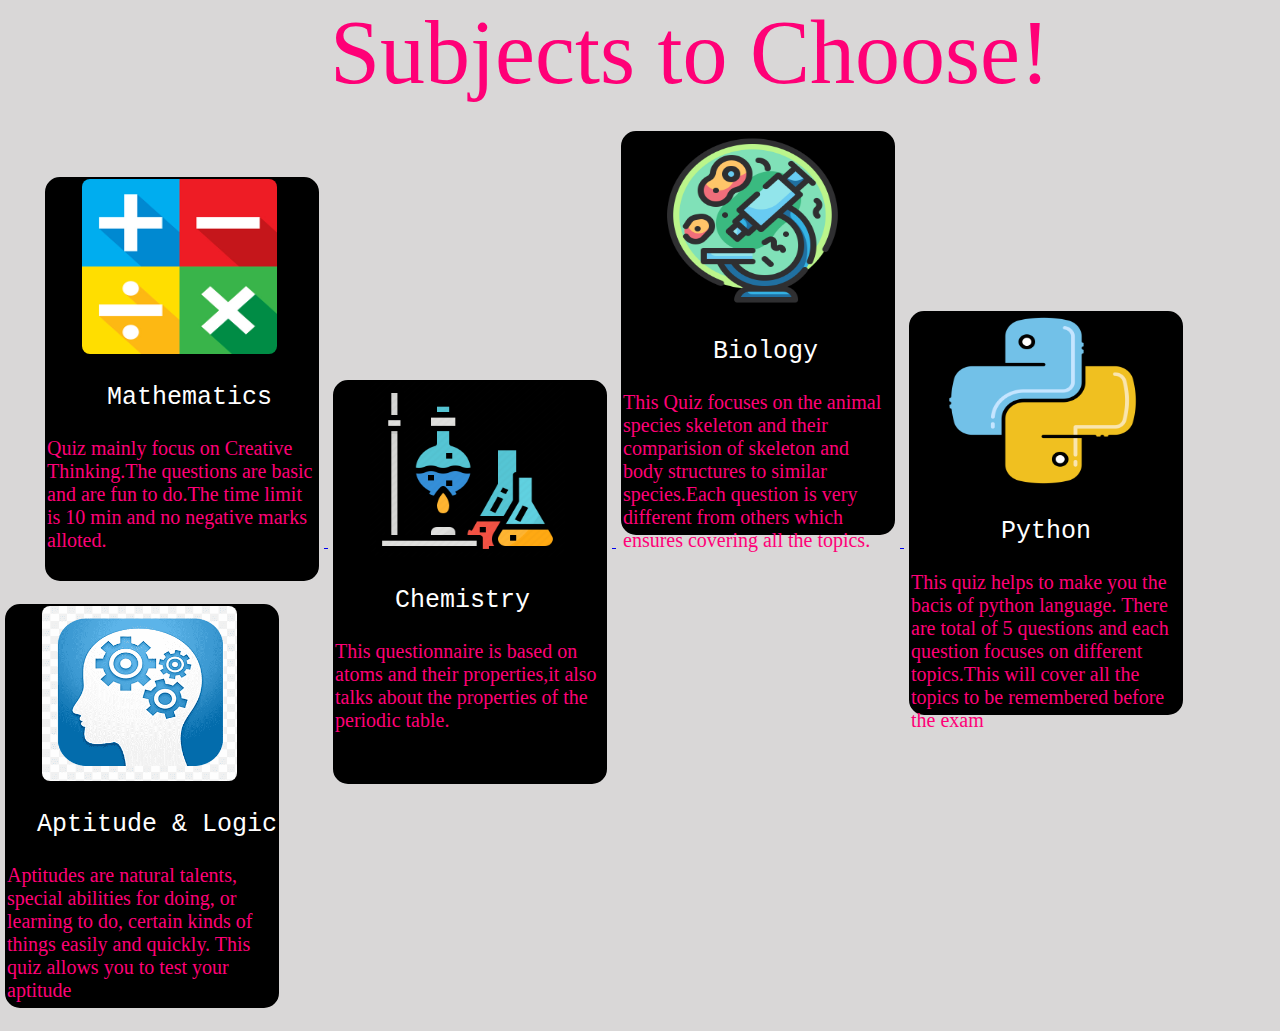
<file: subjects.html>
<!DOCTYPE html>
<html>
<head>
	<meta charset="utf-8">
	<meta name="viewport" content="width=device-width, initial-scale=1">
	<title>Get Started</title>
    <link rel="stylesheet" href="styles.css">
    <link rel="icon" href="Images/icon.png">
    <link rel="Js" href="timer.js">

</head>
<body>
	<div id="Subjects">
        <p class="Subjects-heading">Subjects to Choose!</p>
        <a href="quiz_math.html">
            <div class="Math-box">
                <div class="Math-img">
                    <img src="./Images/math.jpg" alt="Math">
                </div>
                <div class="Math-txt">
                    <pre style="color: white; font-size: 25px;">    Mathematics</pre>
                    <p>Quiz mainly focus on Creative Thinking.The questions are basic and are fun to do.The 
                        time limit is 10 min and no negative marks alloted.</p>
                </div>
            </div>
        </a>
        <a href="quiz_chem.html">
            <div class="Chem-box">
                <div class="Chem-img">
                    <img src="./Images/chem.png" alt="Chem">
                </div>
                <div class="Chem-txt">
                    <pre style="color: white; font-size: 25px;">    Chemistry</pre>
                    <p>This questionnaire is based on atoms and their properties,it also talks about the properties 
                        of the periodic table. </p>
                </div>
            </div>
        </a>
        <a  href="quiz_biology.html">
            <div class="Bio-box">
                <div class="Bio-img">
                    <img src="./Images/bio.png" alt="Bio">
                </div>
                <div class="Bio-txt">
                    <pre style="color: white; font-size: 25px;">      Biology</pre>
                    <p>This Quiz focuses on the animal species skeleton and their comparision of skeleton and
                        body structures to similar species.Each question is very different from others which 
                        ensures covering all the topics.</p>
                </div>
            </div>
        </a>
        <a href="quiz_python.html">
            <div class="Py-box">
                <div class="Py-img">
                    <img src="./Images/py.png" alt="Py">
                </div>
                <div class="Py-txt">
                    <pre style="color: white; font-size: 25px;">      Python</pre>
                    <p>This quiz helps to make you the bacis of python language. There are total of 5 questions 
                        and each question focuses on different topics.This will cover all the topics to be remembered 
                        before the exam</p>
                </div>
            </div>
        </a>
        <a href="quiz_aptitude.html">
            <div class="Apt-box">
                <div class="Apt-img">
                    <img src="./Images/apt.png" alt="Apt">
                </div>
                <div class="Apt-txt">
                    <pre style="color: white; font-size: 25px;">  Aptitude & Logic</pre>
                    <p>Aptitudes are natural talents, special abilities for doing, or learning to do, certain kinds of things easily and quickly.
                        This quiz allows you to test your aptitude</p>
                </div>
            </div>
        </a>
    </div>
</body>
</html>
</file>
<file: styles.css>
body {
    margin: 0;
    overflow: hidden;
}
#header {
    margin: 0;
    padding: 0;
    background-image: url('./Images/home bg.jpg');
    background-repeat: no-repeat;
    background-size: cover;
    background-attachment: fixed;
    background-position: center;
    position: relative;
    top: 0;
    left: 0;
    bottom: 0;
    right: 0;
    overflow: auto;
    display: block;
    width: 100%;
    height: 100%;
    min-height: 730px;
}
.overlay {
	position: absolute;
	top: 0;
	left: 0;
	width: 100%;
	height: 100%;
	background: #111111;
	opacity: 0;
}
.main {
    position: relative;
    top: 0;
    right: 0;
    overflow: hidden;
    margin-top: 90px;
    width: 1520px;
    margin: auto;
}
.title-and-desc {
    display: block;
    width: 1200px;
    margin: auto;
    border: #111111 2px;
    margin-top: 110px;
}
.title {
    font-size: 99px;
}
.desc {
    font-size: 35px;
    margin-top: 35px;
    height: 200px;
}
.start {
    width: 515px;
    height: 50px;
    font-size: 30px;
    background: none;
    margin: auto;
    text-align: center;
    border: black 3px solid;
    cursor: pointer;
    transition: 0.3s;
    padding-top: 10px;
}
.start :hover {
    /* border-color:#FF0077; */
    background-color: black;
}
.main a {
    text-decoration: none;
    color: #111111;
}
.contact {
    background-color: #2693ba;
    height: 65px;
    position: absolute;
    bottom: 0px;
    display: block;
    margin: auto;
    width: 1536px;
    text-align: center;
    padding-top: 10px;
    font-size: 30px;
}
.contact a {
    text-decoration: none;
    color: #111111;
    text-align: center;
}
.contact a hover {
    text-decoration: underline;
    color: black;
}
.contact h3 {
    font-size: 30px;
    display: inline;
}
.mail :hover {
    text-decoration: underline;
}

/* Subjects */
#Subjects {
    /* background-color:#FFFFFF; */
    background-color: rgba(128, 122, 122, 0.3);;
    height: 1030px;
    padding-top: 1px;
}
.Subjects-heading {
    font-family: 'Sacramento', cursive;
    font-size: 90px;
    height: 130px;
    padding-bottom: 0px;
    margin: auto;
    color: #FF0077;
    margin-left: 265px;
    margin-top: 0px;
    margin-bottom: 0px;
    padding-top: 0px;
    margin-left: 330px;
}
.Math-box {
    display: inline-block;
    border: black 2px solid;
    width: 270px;
    height: 400px;
    margin-right: 5px;
    margin-left: 45px;
    background-color: black;
    border-radius: 15px;
}
.Chem-box {
    display: inline-block;
    border: black 2px solid;
    width: 270px;
    height: 400px;
    background-color: black;
    position: relative;
    top: 180px;
    margin-right: 5px;
    margin-left: 5px;
    border-radius: 15px;
}
.Bio-box {
    display: inline-block;
    border: black 2px solid;
    width: 270px;
    height: 400px;
    background-color: black;
    margin-right: 5px;
    margin-left: 5px;
    border-radius: 15px;
}
.Py-box {
    display: inline-block;
    border: black 2px solid;
    width: 270px;
    height: 400px;
    background-color: black;
    position: relative;
    top: 180px;
    margin-right: 5px;
    margin-left: 5px;
    border-radius: 15px;
}
.Apt-box {
    display: inline-block;
    border: black 2px solid;
    width: 270px;
    height: 400px;
    background-color: black;
    margin-right: 5px;
    margin-left: 5px;
    border-radius: 15px;
}
.Math-img img , .Chem-img img, .Bio-img img, .Py-img img, .Apt-img img {
    height: 175px;
    width: 195px;
    border-radius: 8px;
    margin: auto;
    margin-left: 35px;
}
.Math-txt p , .Chem-txt p, .Bio-txt p, .Py-txt p, .Apt-txt p {
    color: #FF0077;
    font-size: 20px;
}
</file>
